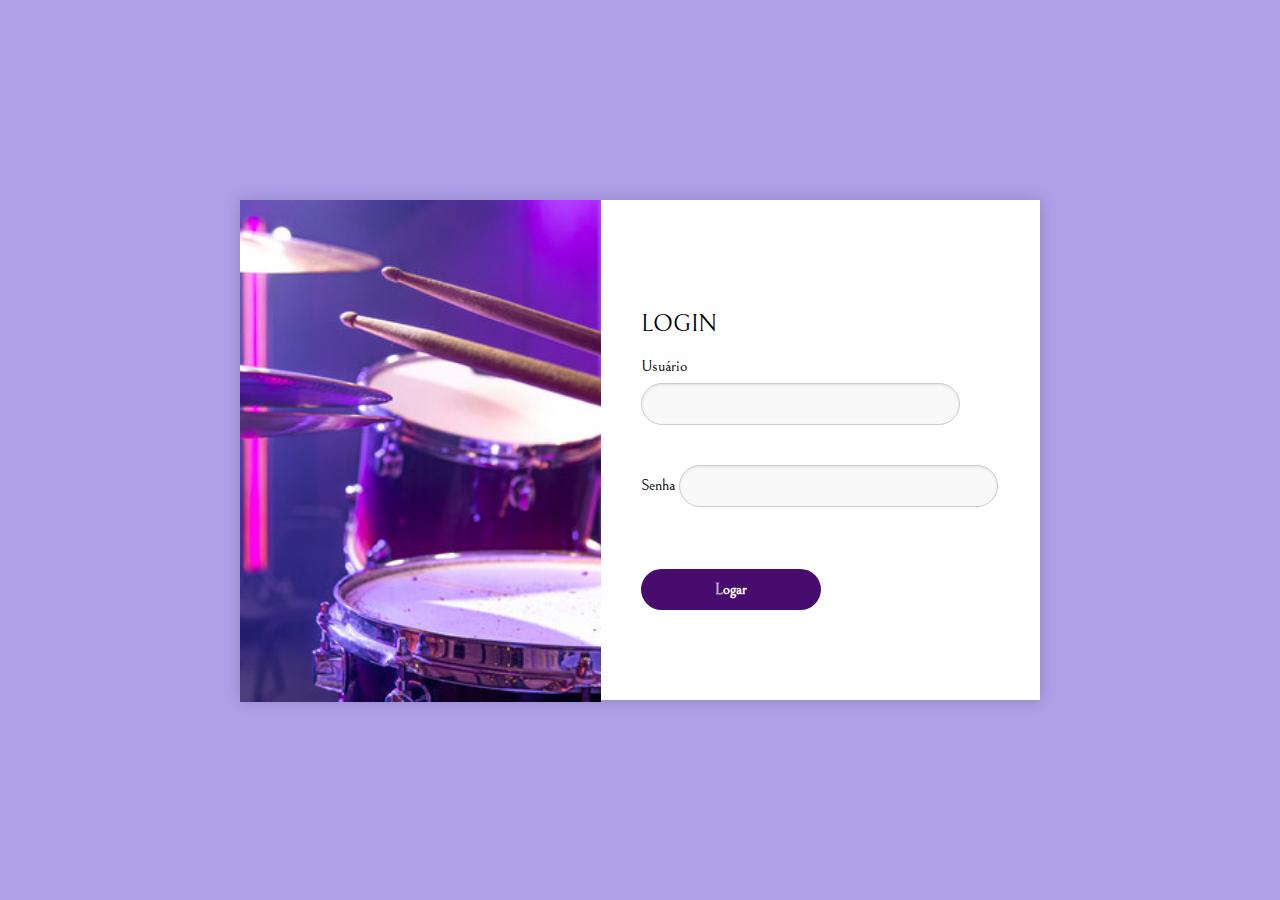
<file: index.html>
<!DOCTYPE html>
<html lang="pt-BR">
<head>
    
<link rel="preconnect" href="https://fonts.googleapis.com">
<link rel="preconnect" href="https://fonts.gstatic.com" crossorigin>
<link href="https://fonts.googleapis.com/css2?family=Bellefair&display=swap" rel="stylesheet">

    <meta charset="UTF-8">
    <title>Login - Sistema de Coristas</title>
      <link rel="stylesheet" href="style.css" type="text/css">
</head>
<body>
    <div class="container">
        <div class="imagem-lateral">
        </div>
        <div class="formulario-login">
            <h2>LOGIN</h2>
            <form id="loginForm">
                <label for="usuario">Usuário</label>
                <input type="text" id="usuario" name="usuario" required>
<p></p>
                <label for="senha">Senha</label>
                <input type="password" id="senha" name="senha" required>
<p></p>
                <button type="submit">Logar</button>
            </form>
        </div>
    </div>

<script>
    document.getElementById('loginForm').addEventListener('submit', async function(e) {
        e.preventDefault();
        const usuario = document.getElementById('usuario').value;
        const senha = document.getElementById('senha').value;
        
        try {
            const response = await fetch('http://localhost:7000/api/login', {
                method: 'POST',
                headers: { 'Content-Type': 'application/json' },
                body: JSON.stringify({ username: usuario, password: senha })
            });

            if (response.ok && response.status === 200) {
                window.location.href = 'coristas.html'; 
            } else {
                alert('Usuário ou senha inválidos.');
            }
        } catch (error) {
            console.error('Erro de rede:', error);
            alert('Erro ao conectar-se ao servidor.');
        }
    });
</script>

</body>
</html>
</file>
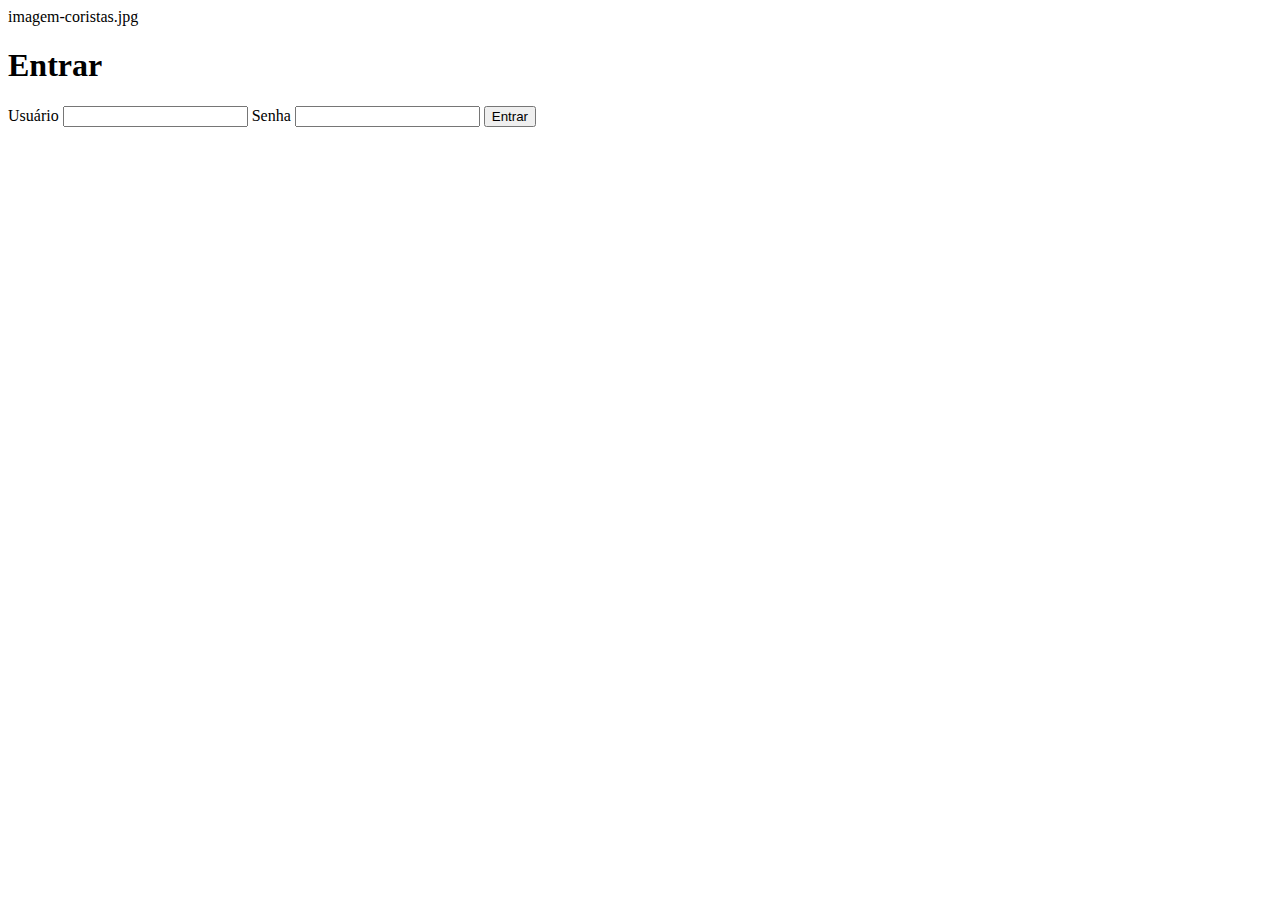
<file: .idea/index.html>
<!DOCTYPE html>
<html lang="pt-br">
<head>
  <meta charset="UTF-8" />
  <meta name="viewport" content="width=device-width, initial-scale=1.0" />
  <title>Login - Agenda Coristas</title> 
  <style href="style.css"></style>
</head>
<body>
  <div class="login-container">
    <div class="left-panel">
      imagem-coristas.jpg
    </div>
    <div class="right-panel">
      <form class="login-form">
        <h1>Entrar</h1>
        <label for="usuario">Usuário</label>
        <input type="text" id="usuario" name="usuario" required />

        <label for="senha">Senha</label>
        <input type="password" id="senha" name="senha" required />

        <button type="submit">Entrar</button>
      </form>
</file>
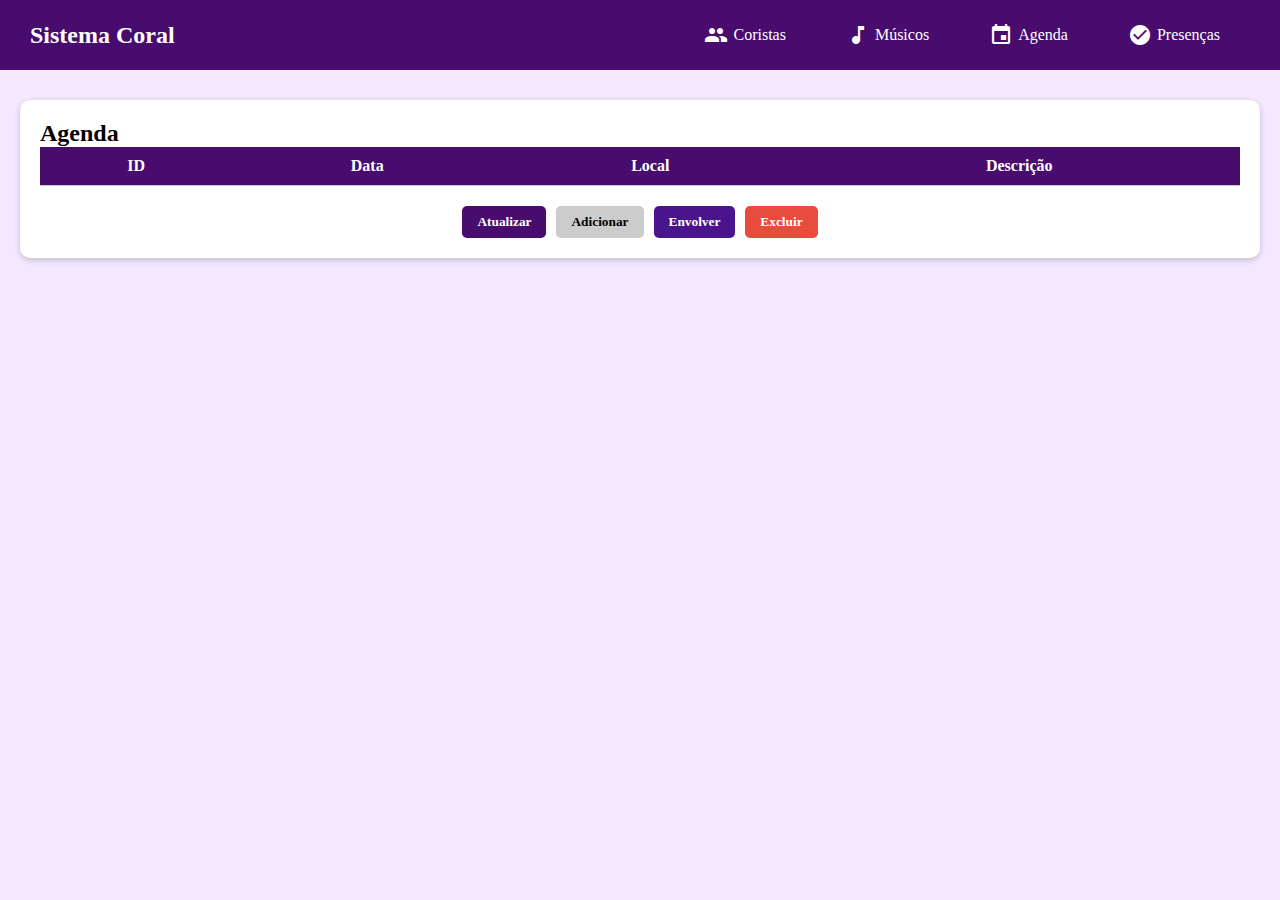
<file: agenda.html>
<!DOCTYPE html>
<html lang="pt-BR">
<head>
    <meta charset="UTF-8">
    <meta name="viewport" content="width=device-width, initial-scale=1.0">
    <title>Agenda - Sistema Coral</title>
    <link rel="stylesheet" href="agenda.css">
    <link href="https://fonts.googleapis.com/icon?family=Material+Icons" rel="stylesheet">
</head>
<body>

<header>
    <h1>Sistema Coral</h1>
    <nav>
        <ul>
            <li><a href="coristas.html"><span class="material-icons">group</span> Coristas</a></li>
            <li><a href="musicos.html"><span class="material-icons">music_note</span> Músicos</a></li>
            <li><a href="agenda.html"><span class="material-icons">event</span> Agenda</a></li>
            <li><a href="presencas.html"><span class="material-icons">check_circle</span> Presenças</a></li>
        </ul>
    </nav>
</header>

<main>
    <section>
        <h2>Agenda</h2>

        <div style="overflow-x: auto;">
            <table>
                <thead>
                    <tr>
                        <th>ID</th>
                        <th>Data</th>
                        <th>Local</th>
                        <th>Descrição</th>
                    </tr>
                </thead>
                <tbody>
                    </tbody>
            </table>
        </div>

        <div class="botoes">
            <button class="btn primario" id="btnAtualizar">Atualizar</button>
            <button class="btn secundario" id="abrirModalAgenda">Adicionar</button>
            <button class="btn secundario" id="abrirModalEnvolvimento" style="background-color:#4A148C; color: white;">Envolver</button> <button class="btn perigo" id="btnExcluir">Excluir</button>
        </div>
    </section>
</main>

<div class="modal" id="modalAgenda">
    <div class="modal-content">
        <span class="close" onclick="fecharModalAgenda()">&times;</span>
        <h2>Cadastrar Apresentação</h2>

        <form id="formAgenda">
            <input type="hidden" id="agendaId" value="0"> <label for="data">Data (DD/MM/AAAA):</label>
            <input type="text" id="data" placeholder="Ex: 25/12/2025" required>

            <label for="local">Local:</label>
            <input type="text" id="local" placeholder="Digite o local" required>

            <label for="descricao">Descrição:</label>
            <textarea id="descricao" placeholder="Digite a descrição"></textarea>

            <div class="modal-buttons">
                <button type="submit" class="btn primario">Salvar</button>
                <button type="button" class="btn cancelar" onclick="fecharModalAgenda()">Cancelar</button>
            </div>
        </form>
    </div>
</div>

<div class="modal" id="modalEnvolvimento">
    <div class="modal-content" style="width: 600px;">
        <span class="close" onclick="fecharModalEnvolvimento()">&times;</span>
        <h2 id="envolvimentoTitulo">Participantes Envolvidos:</h2>
        <div id="envolvimentoLists" style="display: flex; justify-content: space-around; margin-top: 20px;">
            <div style="width: 45%;">
                <h3>Ativos Disponíveis:</h3>
                <select multiple id="disponiveisList" style="width: 100%; height: 200px;"></select>
            </div>
            <div style="width: 5%; display: flex; flex-direction: column; justify-content: center; gap: 10px;">
                <button class="btn primario" id="btnTransferir" style="padding: 5px;"> &gt; </button>
                <button class="btn perigo" id="btnRemover" style="padding: 5px;"> &lt; </button>
            </div>
            <div style="width: 45%;">
                <h3>Envolvidos:</h3>
                <select multiple id="envolvidosList" style="width: 100%; height: 200px;"></select>
            </div>
        </div>
        <div class="modal-buttons" style="margin-top: 20px;">
            <button type="button" class="btn primario" id="btnSalvarEnvolvimento">Salvar Envolvimento</button>
            <button type="button" class="btn cancelar" onclick="fecharModalEnvolvimento()">Cancelar</button>
        </div>
    </div>
</div>


<script>
    const API_BASE = 'http://localhost:7000/api/agenda';
const API_PARTICIPANTES = 'http://localhost:7000/api/participantes';
const API_CHECKLIST = 'http://localhost:7000/api/presencas/checklist';

    const modalAgenda = document.getElementById("modalAgenda");
    const modalEnvolvimento = document.getElementById("modalEnvolvimento");
    const formAgenda = document.getElementById('formAgenda');
    const tableBody = document.querySelector('table tbody');
    let selectedRow = null;
    let currentAgendaId = null;

    // Funções utilitárias
    function fecharModalAgenda() { modalAgenda.style.display = "none"; formAgenda.reset(); document.getElementById('agendaId').value = 0; }
    function fecharModalEnvolvimento() { modalEnvolvimento.style.display = "none"; }
    function selectRow(row, id) {
        if (selectedRow) selectedRow.classList.remove('selected');
        row.classList.add('selected');
        selectedRow = row;
        currentAgendaId = id;
    }
    function brDate(sqlDate) {
        if (!sqlDate) return '';
        return sqlDate.split('-').reverse().join('/');
    }
    function sqlDate(brDate) {
        const [d, m, y] = brDate.split('/');
        if (!y || !m || !d || y.length !== 4) return null;
        return `${y}-${m}-${d}`;
    }

    // ----------------------
    // 1. CARREGAR DADOS AGENDA (GET/LISTAGEM)
    // ----------------------
    async function loadData() {
        tableBody.innerHTML = '';
        selectedRow = null;
        currentAgendaId = null;
        try {
            const response = await fetch(API_BASE);
            if (!response.ok) throw new Error('Falha ao carregar dados');
            const list = await response.json();
            
            list.forEach(a => {
                const row = tableBody.insertRow();
                row.insertCell().textContent = a.id;
                row.insertCell().textContent = brDate(a.data);
                row.insertCell().textContent = a.local;
                row.insertCell().textContent = a.descricao;
                row.onclick = () => selectRow(row, a.id);
                row.ondblclick = () => openEditModal(a);
            });
        } catch (e) { console.error('Erro ao carregar Agenda:', e); alert('Erro ao carregar agenda.'); }
    }

    function openEditModal(data) {
        document.getElementById('agendaId').value = data.id;
        document.getElementById('data').value = brDate(data.data);
        document.getElementById('local').value = data.local;
        document.getElementById('descricao').value = data.descricao;
        document.querySelector('#modalAgenda h2').textContent = `Editar Evento ID ${data.id}`;
        modalAgenda.style.display = 'flex';
    }

    // ----------------------
    // 2. SALVAR/EDITAR AGENDA (POST/PUT)
    // ----------------------
    formAgenda.addEventListener('submit', async function(e) {
        e.preventDefault();
        const id = parseInt(document.getElementById('agendaId').value) || 0;
        const dataTxt = document.getElementById('data').value.trim();
        const convertedSqlData = sqlDate(dataTxt);
        
        if (!convertedSqlData) {
            alert("Data inválida! Use o formato DD/MM/AAAA.");
            return;
        }

        const data = {
            data: convertedSqlData,
            local: document.getElementById('local').value.trim(),
            descricao: document.getElementById('descricao').value.trim()
        };
        
        try {
            const method = id === 0 ? 'POST' : 'PUT';
            const url = id === 0 ? API_BASE : `${API_BASE}/${id}`;
            
            const response = await fetch(url, {
                method: method,
                headers: { 'Content-Type': 'application/json' },
                body: JSON.stringify(data)
            });
            
            if (response.ok) {
                fecharModalAgenda();
                loadData();
            } else {
                alert(`Erro ao salvar evento: ${response.statusText}`);
            }
        } catch (e) { console.error('Erro ao salvar evento:', e); alert('Erro de conexão ao salvar.'); }
    });

    // ----------------------
    // 3. EXCLUIR AGENDA (DELETE)
    // ----------------------
    document.getElementById('btnExcluir').addEventListener('click', async function() {
        if (!selectedRow) { alert("Selecione um registro para excluir."); return; }
        const id = selectedRow.dataset.id;
        
        if (confirm(`Confirma exclusão do Evento ID ${id}? (Isto excluirá todos os vínculos de presença!)`)) {
            try {
                const response = await fetch(`${API_BASE}/${id}`, { method: 'DELETE' });
                if (response.status === 204) {
                    loadData();
                } else {
                    alert("Erro ao excluir. O registro pode estar envolvido em erros de dependência.");
                }
            } catch (e) { console.error('Erro ao excluir:', e); alert('Erro de conexão ao excluir.'); }
        }
    });

    // ----------------------
    // 4. GERENCIAMENTO DE ENVOLVIMENTO (REQUISITO AVANÇADO)
    // ----------------------
    async function loadEnvolvimentoModal() {
    if (!currentAgendaId) { alert("Selecione um evento na tabela primeiro."); return; }
    document.getElementById('envolvimentoTitulo').textContent = `Participantes Envolvidos: ID ${currentAgendaId}`;
    
    const disponiveisList = document.getElementById('disponiveisList');
    const envolvidosList = document.getElementById('envolvidosList');
    disponiveisList.innerHTML = '';
    envolvidosList.innerHTML = '';

    try {
        // --- 1. Pega todos os ativos (Coristas e Músicos) ---
        const resAtivos = await fetch(`${API_PARTICIPANTES}/ativos`);
        // VERIFICAÇÃO EXPLÍCITA DE ERRO HTTP
        if (!resAtivos.ok) throw new Error("Falha HTTP ao listar ativos: Status " + resAtivos.status);
        
        let todosAtivos = await resAtivos.json();
        
        // DEFESA CONTRA RESPOSTA NÃO-ARRAY (Ex: se o JSON for {...} e não [{...}])
        if (!Array.isArray(todosAtivos)) {
            // Transforma o objeto único (como na sua captura de tela) em um array de 1 item.
            todosAtivos = [todosAtivos];
        }


        // --- 2. Pega os envolvidos atualmente no evento (via checklist) ---
        const resChecklist = await fetch(`${API_CHECKLIST}/${currentAgendaId}`);
        if (!resChecklist.ok) throw new Error("Falha HTTP ao listar envolvidos: Status " + resChecklist.status);
        
        let envolvidosAtuais = await resChecklist.json();
        if (!Array.isArray(envolvidosAtuais)) {
            envolvidosAtuais = [envolvidosAtuais];
        }

        const envolvidosKeys = new Set(envolvidosAtuais.map(p => `${p.tipo}_${p.id}`));
        
        // --- 3. Distribuição dos Itens ---
        todosAtivos.forEach(p => {
            const key = `${p.tipo}_${p.id}`;
            const option = document.createElement('option');
            option.value = key;
            option.textContent = `${p.nome} (${p.tipo})`;
            option.dataset.id = p.id;
            option.dataset.tipo = p.tipo;
            
            if (envolvidosKeys.has(key)) {
                envolvidosList.appendChild(option);
            } else {
                disponiveisList.appendChild(option);
            }
        });

        modalEnvolvimento.style.display = 'flex';
    } catch (e) { 
        console.error("Erro no carregamento:", e); 
        // Exibe o erro mais detalhado que veio do Backend ou do JS
        alert("Erro ao carregar listas de envolvimento. Detalhe: " + e.message); 
    }
}

    // Lógica de transferência entre listas
    function transferOptions(source, target) {
        Array.from(source.selectedOptions).forEach(option => {
            target.appendChild(option);
        });
    }
    document.getElementById('btnTransferir').addEventListener('click', () => { transferOptions(document.getElementById('disponiveisList'), document.getElementById('envolvidosList')); });
    document.getElementById('btnRemover').addEventListener('click', () => { transferOptions(document.getElementById('envolvidosList'), document.getElementById('disponiveisList')); });


    document.getElementById('btnSalvarEnvolvimento').addEventListener('click', async function() {
        const envolvidosList = document.getElementById('envolvidosList');
        const listaEnvolvimento = [];
        
        Array.from(envolvidosList.options).forEach(option => {
            const tipo = option.dataset.tipo;
            const id = parseInt(option.dataset.id);
            
            listaEnvolvimento.push({
                idAgenda: currentAgendaId,
                idCorista: tipo === 'CORISTA' ? id : null,
                idMusico: tipo === 'MUSICO' ? id : null
            });
        });

        try {
            const response = await fetch(`${API_BASE}/${currentAgendaId}/participantes`, {
                method: 'POST',
                headers: { 'Content-Type': 'application/json' },
                body: JSON.stringify(listaEnvolvimento)
            });

            if (response.ok) {
                alert('Envolvimento salvo com sucesso!');
                fecharModalEnvolvimento();
            } else {
                alert(`Erro ao salvar envolvimento: ${response.statusText}`);
            }
        } catch (e) { console.error('Erro ao salvar envolvimento:', e); alert('Erro de conexão ao salvar.'); }
    });


    // ----------------------
    // 5. BOTOES & INICIALIZACAO
    // ----------------------
    document.getElementById('abrirModalAgenda').addEventListener('click', () => {
        document.querySelector('#modalAgenda h2').textContent = 'Cadastrar Apresentação';
        fecharModalAgenda();
        modalAgenda.style.display = 'flex';
    });

    document.getElementById('abrirModalEnvolvimento').addEventListener('click', loadEnvolvimentoModal);
    document.getElementById('btnAtualizar').addEventListener('click', loadData);

    loadData();
</script>

</body>
</html>
</file>
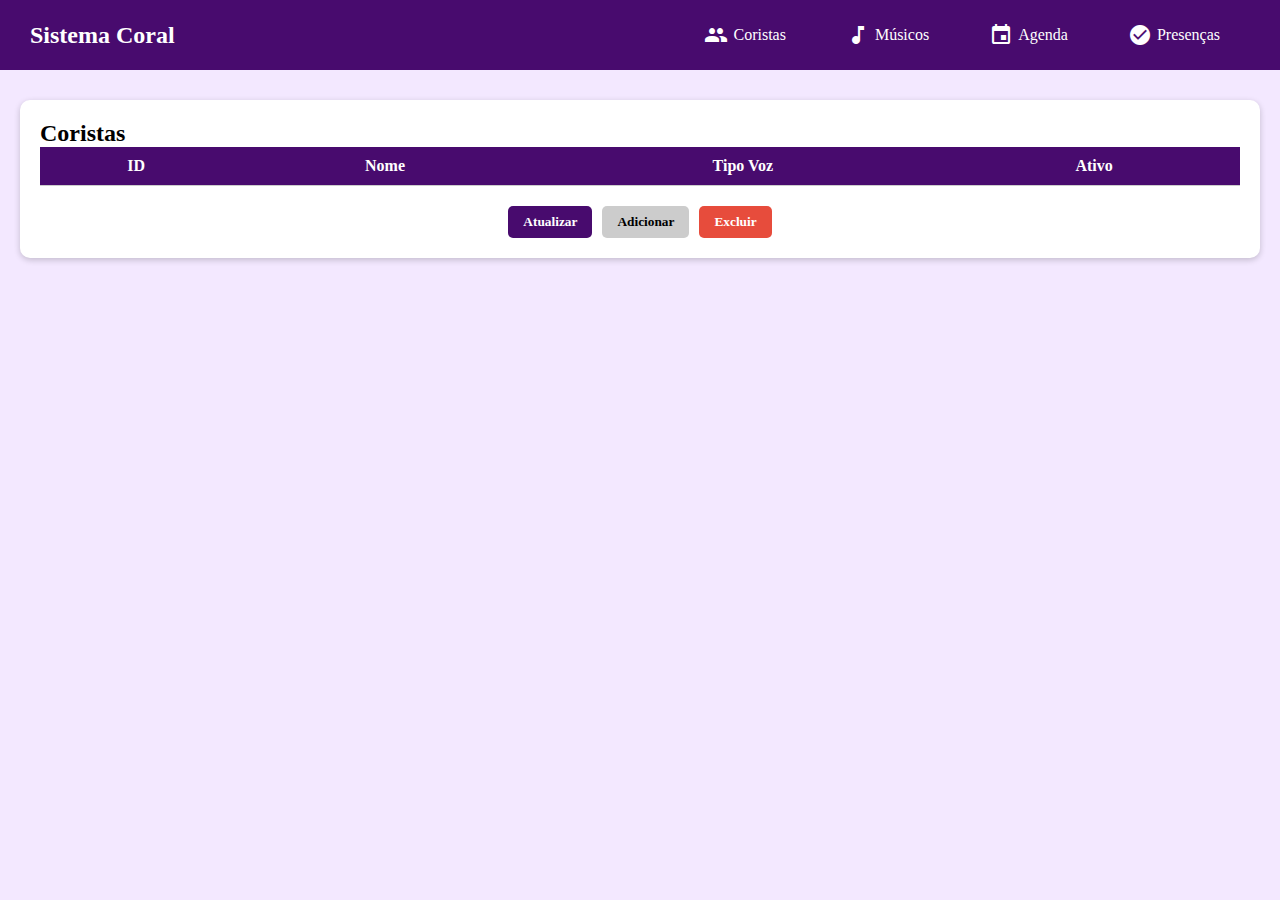
<file: coristas.html>
<!DOCTYPE html>
<html lang="pt-BR">
<head>
    <meta charset="UTF-8">
    <meta name="viewport" content="width=device-width, initial-scale=1.0">
    <title>Coristas - Sistema Coral</title>
    <link rel="stylesheet" href="coristas.css">
    <link href="https://fonts.googleapis.com/icon?family=Material+Icons" rel="stylesheet">
</head>
<body>
    <header>
        <h1>Sistema Coral</h1>
        <nav>
            <ul>
                <li><a href="coristas.html"><span class="material-icons">group</span> Coristas</a></li>
                <li><a href="musicos.html"><span class="material-icons">music_note</span> Músicos</a></li>
                <li><a href="agenda.html"><span class="material-icons">event</span> Agenda</a></li>
                <li><a href="presencas.html"><span class="material-icons">check_circle</span> Presenças</a></li>
            </ul>
        </nav>
    </header>

    <main>
        <section>
            <h2>Coristas</h2>
            <div style="overflow-x: auto;">
                <table>
                    <thead>
                        <tr>
                            <th>ID</th>
                            <th>Nome</th>
                            <th>Tipo Voz</th>
                            <th>Ativo</th>
                        </tr>
                    </thead>
                    <tbody>
                        </tbody>
                </table>
            </div>
            <div class="botoes">
                <button class="btn primario" id="btnAtualizar">Atualizar</button>
                <button class="btn secundario" id="btnAdd">Adicionar</button>
                <button class="btn perigo" id="btnExcluir">Excluir</button>
            </div>
        </section>
        
        
<div class="modal" id="modalAdicionar">
    <div class="modal-content">
      <span class="close" onclick="fecharModal()">&times;</span>
      <h2>Adicionar Corista</h2>
      <form id="formCorista">
        <input type="hidden" id="coristaId" value="0">
        
        <label for="nome">Nome:</label>
        <input type="text" id="nome" placeholder="Digite o nome" required>
  
        <label for="tipoVoz">Tipo de voz:</label>
        <input type="text" id="tipoVoz" placeholder="Digite o tipo de voz">
  
        <div class="checkbox">
          <input type="checkbox" id="ativo">
          <label for="ativo">Ativo</label>
        </div>
  
        <div class="modal-buttons">
          <button type="submit" class="btn primario">Salvar</button>
          <button type="button" class="btn cancelar" onclick="fecharModal()">Cancelar</button>
        </div>
      </form>
    </div>
  </div>
  

    </main>
    
<script>
    const API_BASE = 'http://localhost:7000/api/coristas';
    const modal = document.getElementById('modalAdicionar');
    const formCorista = document.getElementById('formCorista');
    const tableBody = document.querySelector('table tbody');
    let selectedRow = null;

    // Funções utilitárias
    function fecharModal() { 
        modal.style.display = 'none'; 
        formCorista.reset();
        document.getElementById('coristaId').value = 0; 
        document.getElementById('ativo').checked = true;
    }
    function selectRow(row, id) {
        if (selectedRow) selectedRow.classList.remove('selected');
        row.classList.add('selected');
        selectedRow = row;
        selectedRow.dataset.id = id;
    }
    function brDate(sqlDate) {
        if (!sqlDate) return '';
        return sqlDate.split('-').reverse().join('/');
    }

    // ----------------------
    // 1. CARREGAR DADOS (GET)
    // ----------------------
    async function loadData() {
        tableBody.innerHTML = '';
        selectedRow = null;
        try {
            const response = await fetch(API_BASE);
            if (!response.ok) throw new Error('Falha ao carregar dados');
            const list = await response.json();
            
            list.forEach(c => {
                const row = tableBody.insertRow();
                row.insertCell().textContent = c.id;
                row.insertCell().textContent = c.nome;
                row.insertCell().textContent = c.tipoVoz;
                row.insertCell().textContent = c.ativo ? 'Sim' : 'Não';
                row.onclick = () => selectRow(row, c.id);
                row.ondblclick = () => openEditModal(c); // Abre edição no double click
            });
        } catch (e) { console.error('Erro ao carregar Coristas:', e); alert('Erro ao carregar dados.'); }
    }

    function openEditModal(data) {
        document.getElementById('coristaId').value = data.id;
        document.getElementById('nome').value = data.nome;
        document.getElementById('tipoVoz').value = data.tipoVoz;
        document.getElementById('ativo').checked = data.ativo;
        document.querySelector('#modalAdicionar h2').textContent = `Editar Corista ID ${data.id}`;
        modal.style.display = 'flex';
    }

    // ----------------------
    // 2. SALVAR/EDITAR (POST/PUT)
    // ----------------------
    formCorista.addEventListener('submit', async function(e) {
        e.preventDefault();
        const id = parseInt(document.getElementById('coristaId').value) || 0;
        const nome = document.getElementById('nome').value.trim();
        if (nome === "") { alert("Nome obrigatório"); return; }
        
        const data = {
            nome: nome,
            tipoVoz: document.getElementById('tipoVoz').value.trim(),
            ativo: document.getElementById('ativo').checked
        };
        
        try {
            const method = id === 0 ? 'POST' : 'PUT';
            const url = id === 0 ? API_BASE : `${API_BASE}/${id}`;
            
            const response = await fetch(url, {
                method: method,
                headers: { 'Content-Type': 'application/json' },
                body: JSON.stringify(data)
            });
            
            if (response.ok) {
                fecharModal();
                loadData();
            } else {
                const error = await response.text();
                alert(`Erro ao salvar: ${error}`);
            }
        } catch (e) { console.error('Erro ao salvar:', e); alert('Erro de conexão ao salvar.'); }
    });

    // ----------------------
    // 3. EXCLUIR (DELETE)
    // ----------------------
    document.getElementById('btnExcluir').addEventListener('click', async function() {
        if (!selectedRow) { alert("Selecione um registro para excluir."); return; }
        const id = selectedRow.dataset.id;
        
        if (confirm(`Tem certeza que deseja excluir o Corista ID ${id}?`)) {
            try {
                const response = await fetch(`${API_BASE}/${id}`, { method: 'DELETE' });
                if (response.status === 204) {
                    loadData();
                } else {
                    alert("Erro ao excluir. O registro pode estar envolvido em eventos.");
                }
            } catch (e) { console.error('Erro ao excluir:', e); alert('Erro de conexão ao excluir.'); }
        }
    });

    // ----------------------
    // 4. BOTOES & INICIALIZACAO
    // ----------------------
    document.getElementById('btnAdd').addEventListener('click', () => {
        document.querySelector('#modalAdicionar h2').textContent = 'Adicionar Corista';
        fecharModal(); // Garante o reset do formulário
        modal.style.display = 'flex';
    });
    document.getElementById('btnAtualizar').addEventListener('click', loadData);

    loadData();
</script>
      
</body>
</html>
</file>
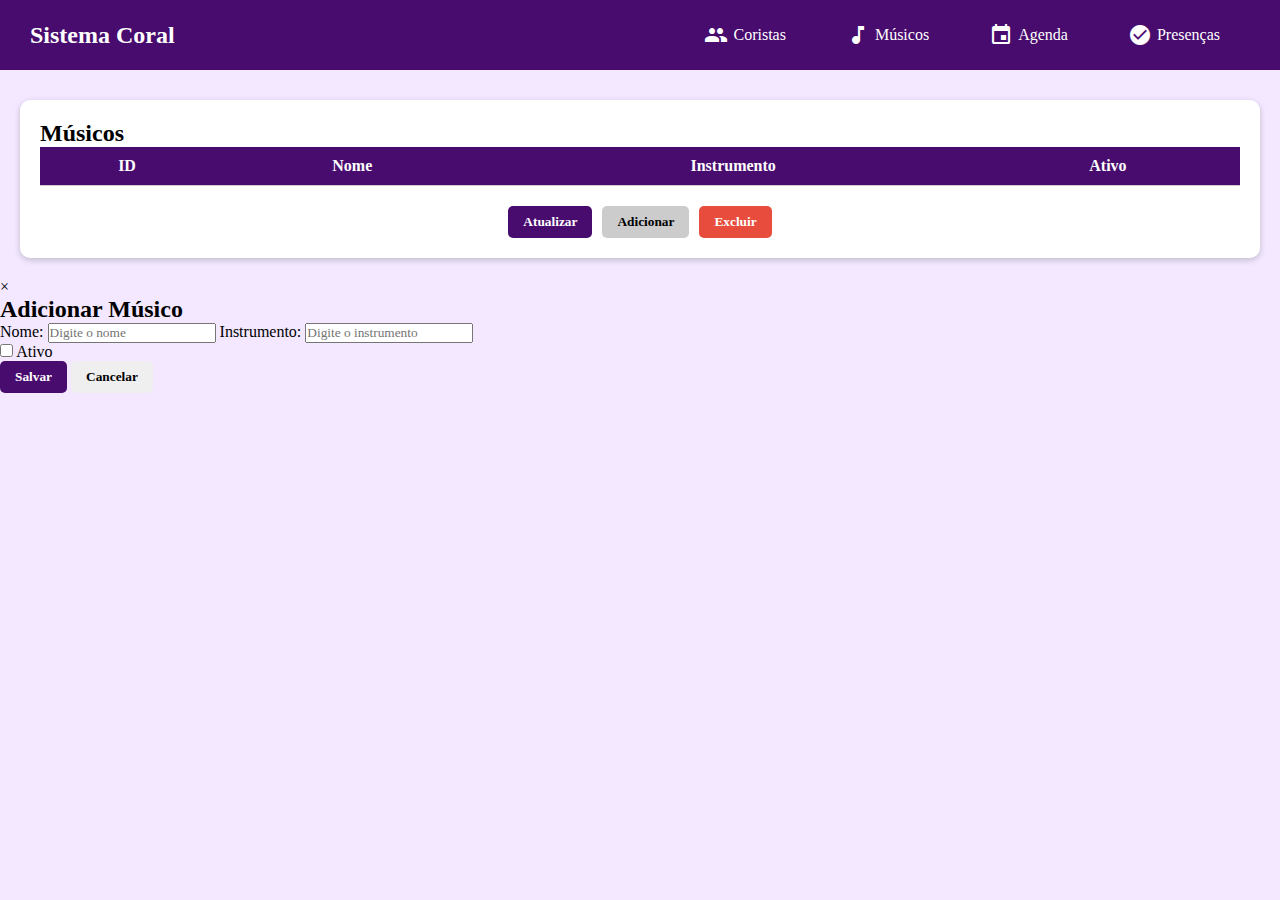
<file: Musicos.html>
<!DOCTYPE html>
<html lang="pt-BR">
<head>
    <meta charset="UTF-8">
    <meta name="viewport" content="width=device-width, initial-scale=1.0">
    <title>Músicos - Sistema Coral</title>
    <link rel="stylesheet" href="musicos.css">
    <link href="https://fonts.googleapis.com/icon?family=Material+Icons" rel="stylesheet">
</head>
<body>
    <header>
        <h1>Sistema Coral</h1>
        <nav>
            <ul>
                <li><a href="coristas.html"><span class="material-icons">group</span> Coristas</a></li>
                <li><a href="musicos.html"><span class="material-icons">music_note</span> Músicos</a></li>
                <li><a href="agenda.html"><span class="material-icons">event</span> Agenda</a></li>
                <li><a href="presencas.html"><span class="material-icons">check_circle</span> Presenças</a></li>
            </ul>
        </nav>
    </header>

    <main>
        <section>
            <h2>Músicos</h2>
            <div style="overflow-x: auto;">
                <table>
                    <thead>
                        <tr>
                            <th>ID</th>
                            <th>Nome</th>
                            <th>Instrumento</th>
                            <th>Ativo</th>
                        </tr>
                    </thead>
                    <tbody>
                        </tbody>
                </table>
            </div>
            <div class="botoes">
                <button class="btn primario" id="btnAtualizar">Atualizar</button>
                <button class="btn secundario" id="btnAdd">Adicionar</button>
                <button class="btn perigo" id="btnExcluir">Excluir</button>
            </div>
        </section>
    </main>

    <div class="modal" id="modalMusico">
        <div class="modal-content">
            <span class="close" onclick="fecharModal()">&times;</span>
            <h2>Adicionar Músico</h2>
    
            <form id="formMusico">
                <input type="hidden" id="musicoId" value="0">
                <label for="nomeMusico">Nome:</label>
                <input type="text" id="nomeMusico" placeholder="Digite o nome" required>
    
                <label for="instrumentoMusico">Instrumento:</label>
                <input type="text" id="instrumentoMusico" placeholder="Digite o instrumento">
    
                <div class="checkbox">
                    <input type="checkbox" id="ativoMusico">
                    <label for="ativoMusico">Ativo</label>
                </div>
    
                <div class="modal-buttons">
                    <button type="submit" class="btn primario">Salvar</button>
                    <button type="button" class="btn cancelar" onclick="fecharModal()">Cancelar</button>
                </div>
            </form>
        </div>
    </div>
    
    <script>
        const API_BASE = 'http://localhost:7000/api/musicos';
        const modal = document.getElementById('modalMusico');
        const formMusico = document.getElementById('formMusico');
        const tableBody = document.querySelector('table tbody');
        let selectedRow = null;

        // Funções utilitárias (adaptadas para Musico)
        function fecharModal() { 
            modal.style.display = 'none'; 
            formMusico.reset();
            document.getElementById('musicoId').value = 0; 
            document.getElementById('ativoMusico').checked = true;
        }
        function selectRow(row, id) {
            if (selectedRow) selectedRow.classList.remove('selected');
            row.classList.add('selected');
            selectedRow = row;
            selectedRow.dataset.id = id;
        }

        // ----------------------
        // 1. CARREGAR DADOS (GET)
        // ----------------------
        async function loadData() {
            tableBody.innerHTML = '';
            selectedRow = null;
            try {
                const response = await fetch(API_BASE);
                if (!response.ok) throw new Error('Falha ao carregar dados');
                const list = await response.json();
                
                list.forEach(m => {
                    const row = tableBody.insertRow();
                    row.insertCell().textContent = m.id;
                    row.insertCell().textContent = m.nome;
                    row.insertCell().textContent = m.instrumento;
                    row.insertCell().textContent = m.ativo ? 'Sim' : 'Não';
                    row.onclick = () => selectRow(row, m.id);
                    row.ondblclick = () => openEditModal(m);
                });
            } catch (e) { console.error('Erro ao carregar Músicos:', e); alert('Erro ao carregar dados.'); }
        }

        function openEditModal(data) {
            document.getElementById('musicoId').value = data.id;
            document.getElementById('nomeMusico').value = data.nome;
            document.getElementById('instrumentoMusico').value = data.instrumento;
            document.getElementById('ativoMusico').checked = data.ativo;
            document.querySelector('#modalMusico h2').textContent = `Editar Músico ID ${data.id}`;
            modal.style.display = 'flex';
        }

        // ----------------------
        // 2. SALVAR/EDITAR (POST/PUT)
        // ----------------------
        formMusico.addEventListener('submit', async function(e) {
            e.preventDefault();
            const id = parseInt(document.getElementById('musicoId').value) || 0;
            const nome = document.getElementById('nomeMusico').value.trim();
            if (nome === "") { alert("Nome obrigatório"); return; }
            
            const data = {
                nome: nome,
                instrumento: document.getElementById('instrumentoMusico').value.trim(),
                ativo: document.getElementById('ativoMusico').checked
            };
            
            try {
                const method = id === 0 ? 'POST' : 'PUT';
                const url = id === 0 ? API_BASE : `${API_BASE}/${id}`;
                
                const response = await fetch(url, {
                    method: method,
                    headers: { 'Content-Type': 'application/json' },
                    body: JSON.stringify(data)
                });
                
                if (response.ok) {
                    fecharModal();
                    loadData();
                } else {
                    const error = await response.text();
                    alert(`Erro ao salvar: ${error}`);
                }
            } catch (e) { console.error('Erro ao salvar:', e); alert('Erro de conexão ao salvar.'); }
        });

        // ----------------------
        // 3. EXCLUIR (DELETE)
        // ----------------------
        document.getElementById('btnExcluir').addEventListener('click', async function() {
            if (!selectedRow) { alert("Selecione um registro para excluir."); return; }
            const id = selectedRow.dataset.id;
            
            if (confirm(`Tem certeza que deseja excluir o Músico ID ${id}?`)) {
                try {
                    const response = await fetch(`${API_BASE}/${id}`, { method: 'DELETE' });
                    if (response.status === 204) {
                        loadData();
                    } else {
                        alert("Erro ao excluir. O registro pode estar envolvido em eventos.");
                    }
                } catch (e) { console.error('Erro ao excluir:', e); alert('Erro de conexão ao excluir.'); }
            }
        });

        // ----------------------
        // 4. BOTOES & INICIALIZACAO
        // ----------------------
        document.getElementById('btnAdd').addEventListener('click', () => {
            document.querySelector('#modalMusico h2').textContent = 'Adicionar Músico';
            fecharModal();
            modal.style.display = 'flex';
        });
        document.getElementById('btnAtualizar').addEventListener('click', loadData);

        loadData();
    </script>
    
</body>
</html>
</file>
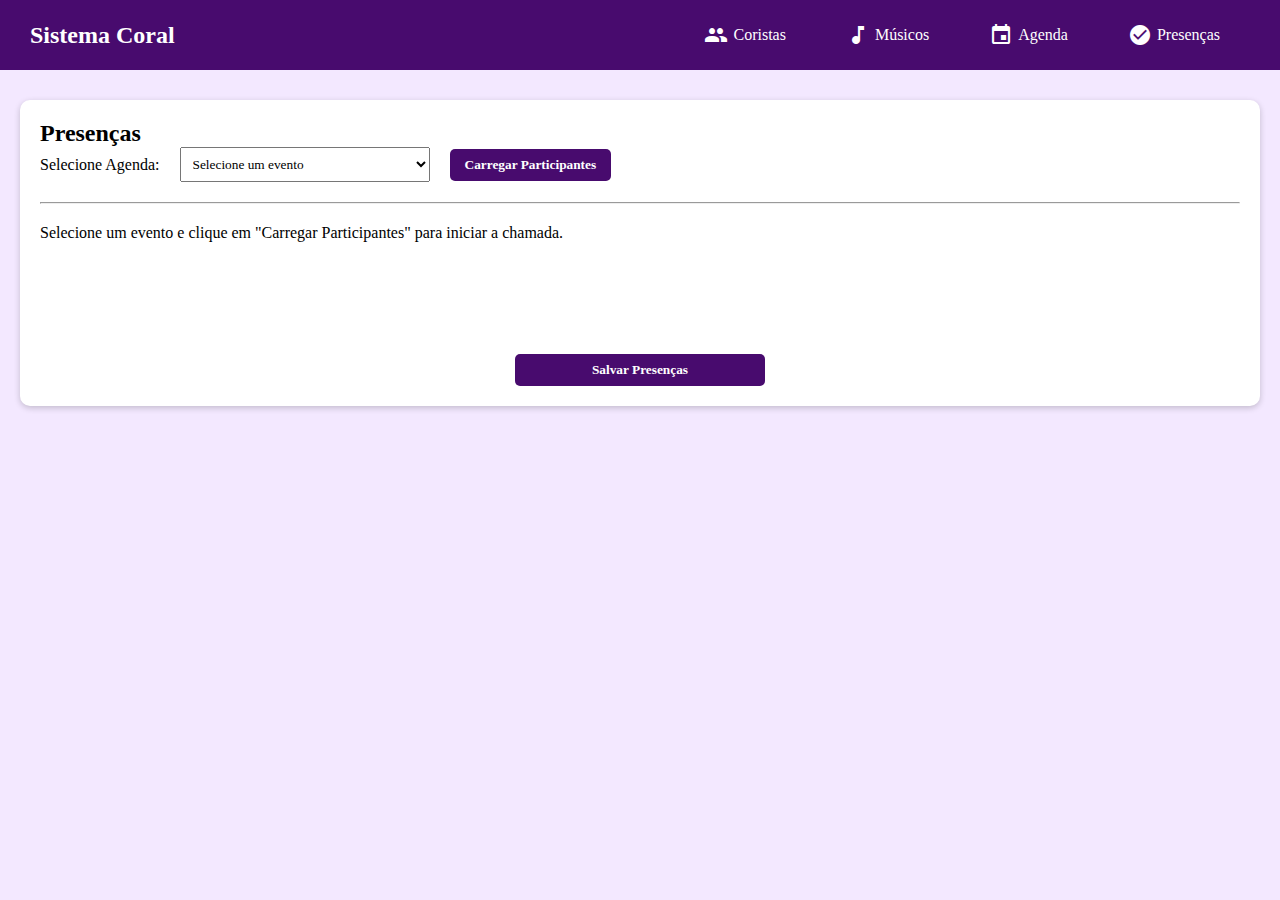
<file: presencas.html>
<!DOCTYPE html>
<html lang="pt-BR">
<head>
    <meta charset="UTF-8">
    <meta name="viewport" content="width=device-width, initial-scale=1.0">
    <title>Presenças - Sistema Coral</title>
    <link rel="stylesheet" href="presenca.css">
    <link href="https://fonts.googleapis.com/icon?family=Material+Icons" rel="stylesheet">
    <style>
        .checklist-item {
            display: flex;
            justify-content: space-between;
            align-items: center;
            padding: 10px 0;
            border-bottom: 1px dotted #ccc;
        }
        .checklist-item:last-child { border-bottom: none; }
        .checklist-item strong { width: 300px; }
        .checklist-status { font-weight: bold; margin-right: 15px; }
    </style>
</head>
<body>
    <header>
        <h1>Sistema Coral</h1>
        <nav>
            <ul>
                <li><a href="coristas.html"><span class="material-icons">group</span> Coristas</a></li>
                <li><a href="musicos.html"><span class="material-icons">music_note</span> Músicos</a></li>
                <li><a href="agenda.html"><span class="material-icons">event</span> Agenda</a></li>
                <li><a href="presencas.html"><span class="material-icons">check_circle</span> Presenças</a></li>
            </ul>
        </nav>
    </header>

    <main>
        <section>
            <h2>Presenças</h2>
            <div class="presenca-form" style="display: flex; align-items: center; gap: 20px;">
                <label for="agendaSelect">Selecione Agenda:</label>
                <select id="agendaSelect" style="padding: 8px; width: 250px;"></select>
                <button class="btn primario" id="btnLoadChecklist">Carregar Participantes</button>
            </div>
            
            <hr style="margin-top: 20px;">
            
            <div id="checklistContainer" style="margin-top: 20px; min-height: 100px;">
                <p>Selecione um evento e clique em "Carregar Participantes" para iniciar a chamada.</p>
            </div>
            
            <div class="botoes" style="margin-top: 30px;">
                <button class="btn primario" id="btnSalvarPresencas" style="width: 250px;">Salvar Presenças</button>
            </div>
        </section>
    </main>
    
<script>
    const API_AGENDA = 'http://localhost:7000/api/agenda';
    const API_CHECKLIST = 'http://localhost:7000/api/presencas/checklist';
    const API_MARCAR = 'http://localhost:7000/api/presencas/marcar';

    const agendaSelect = document.getElementById('agendaSelect');
    const checklistContainer = document.getElementById('checklistContainer');
    const btnLoadChecklist = document.getElementById('btnLoadChecklist');
    const btnSalvarPresencas = document.getElementById('btnSalvarPresencas');
    
    // ----------------------
    // 1. CARREGAR AGENDAS (GET)
    // ----------------------
    async function loadAgendas() {
        agendaSelect.innerHTML = '<option value="">Selecione um evento</option>';
        try {
            const response = await fetch(API_AGENDA);
            const agendas = await response.json();
            agendas.forEach(a => {
                const option = document.createElement('option');
                option.value = a.id;
                option.textContent = `${a.id} - ${a.local} (${a.data})`;
                agendaSelect.appendChild(option);
            });
        } catch (e) { console.error('Erro ao carregar Agendas:', e); alert('Erro ao carregar agenda.'); }
    }

    // ----------------------
    // 2. CARREGAR CHECKLIST (GET - Coristas E Músicos)
    // ----------------------
    btnLoadChecklist.addEventListener('click', async function() {
        const idAgenda = agendaSelect.value;
        if (!idAgenda) { alert("Selecione uma agenda primeiro."); return; }

        checklistContainer.innerHTML = 'Carregando...';
        try {
            const response = await fetch(`${API_CHECKLIST}/${idAgenda}`);
            const participantesChecklist = await response.json(); 
            renderChecklist(participantesChecklist);
        } catch (e) { console.error('Erro ao carregar Checklist:', e); checklistContainer.innerHTML = 'Erro ao carregar participantes.'; }
    });

    function renderChecklist(data) {
        checklistContainer.innerHTML = '';
        const list = document.createElement('div');
        list.style.padding = '10px';
        
        data.forEach(p => {
            const statusText = p.presente ? 'PRESENTE' : 'AUSENTE';
            const statusColor = p.presente ? 'green' : '#e74c3c'; // Perigo
            
            const item = document.createElement('div');
            item.className = 'checklist-item';
            item.dataset.id = p.id;
            item.dataset.tipo = p.tipo;
            item.dataset.presente = p.presente;

            // Display
            item.innerHTML = `
                <strong>[${p.tipo}] ${p.nome}</strong>
                <div style="display: flex; align-items: center;">
                    <span class="checklist-status" style="color: ${statusColor};">${statusText}</span>
                    <button class="btn btn-marcar-presenca" data-action="true" style="background-color: green; color: white; margin-right: 5px;">Presente</button>
                    <button class="btn btn-marcar-falta" data-action="false" style="background-color: #e74c3c; color: white;">Ausente</button>
                </div>
            `;
            list.appendChild(item);
        });
        
        // Adiciona listener para marcar P/A no item
        list.addEventListener('click', (e) => {
            if (e.target.classList.contains('btn-marcar-presenca') || e.target.classList.contains('btn-marcar-falta')) {
                const btn = e.target;
                const listItem = btn.closest('.checklist-item');
                const newStatus = btn.dataset.action === 'true';
                
                listItem.dataset.presente = newStatus;
                
                const badge = listItem.querySelector('.checklist-status');
                badge.textContent = newStatus ? 'PRESENTE' : 'AUSENTE';
                badge.style.color = newStatus ? 'green' : '#e74c3c';
            }
        });
        
        checklistContainer.appendChild(list);
    }


    // ----------------------
    // 3. SALVAR PRESENÇAS (POST - Salva Corista E Músico)
    // ----------------------
    btnSalvarPresencas.addEventListener('click', async function() {
        const idAgenda = agendaSelect.value;
        if (!idAgenda) { alert("Selecione uma agenda."); return; }
        
        const items = checklistContainer.querySelectorAll('.checklist-item');
        let sucesso = true;
        
        for (const item of items) {
            const idParticipante = parseInt(item.dataset.id);
            const tipo = item.dataset.tipo;
            const presente = item.dataset.presente === 'true';
            
            // Envia POST para o endpoint unificado
            const data = {
                idParticipante: idParticipante,
                tipo: tipo,
                idAgenda: parseInt(idAgenda),
                presente: presente
            };

            try {
                const response = await fetch(API_MARCAR, {
                    method: 'POST',
                    headers: { 'Content-Type': 'application/json' },
                    body: JSON.stringify(data)
                });
                if (!response.ok) {
                     sucesso = false;
                     console.error(`Falha ao salvar ${tipo} ID ${idParticipante}: ${response.statusText}`);
                }
            } catch (e) {
                sucesso = false;
                console.error(`Erro de rede ao salvar ${tipo} ID ${idParticipante}:`, e);
            }
        }
        
        if (sucesso) {
            alert("Presenças salvas com sucesso!");
        } else {
            alert("Ocorreu um erro ao salvar algumas presenças. Verifique o console.");
        }
        
        btnLoadChecklist.click(); // Recarrega o checklist para ver o status atualizado do DB
    });

    // Inicialização
    loadAgendas();
</script>
</body>
</html>
</file>
<file: style.css>
* {
  font-family: "Bellefair", serif;
  font-weight: 400;
  font-style: normal;
}


body {
    
    margin: 0;
    font-family: Arial, sans-serif;
    background-color: #afa0ea;
    display: flex;
    justify-content: center;
    align-items: center;
    height: 100vh;
}

.container {
    display: flex;
    width: 800px;
    height: 500px;
    box-shadow: 0 0 15px rgba(0,0,0,0.2);
    background-color: white;
}


.imagem-lateral {
    background-image: url('imgl.jpg');
    background-size: cover;
    background-position: center; 
    background-repeat: no-repeat;
    width: 50%;
    height: 100%;
    color: white;
    display: flex;
    flex-direction: column;
    justify-content: center;
    padding: 1px;
}

.imagem-lateral img {
    max-width: 100%;
    height: auto;
    border-radius: 8px;
    margin-bottom: 20px;
}

.formulario-login {
    width: 50%;
    padding: 40px;
    background-color: white;
    display: flex;
    flex-direction: column;
    justify-content: center;
        border-radius: 35px;

}
button {
    margin-top: 30px;
    width: 50%;
    padding: 12px 0;
    background-color: #480b6e;
    color: white;
    border: none;
    font-size: 15px;
    border-radius: 35px;
    font-weight: bold;
    cursor: pointer;
    transition: background-color 0.3s ease;
}

button:hover {
    background-color:#d85ea1;
}

input[type="text"],
input[type="password"] {
    width: 80%;
    padding: 12px 15px;
    margin-top: 8px;
    margin-bottom: 16px;
    border: 1px solid #ccc;
    background-color: #f9f9f9;
        transition: all 0.3s ease;
    box-shadow: inset 0 1px 3px rgba(0,0,0,0.1);
    border-radius:35px;

}

input[type="text"]:focus,
input[type="password"]:focus {
    border-color: #4A148C;
    outline: none;
    background-color: #fff;
    box-shadow: 0 0 5px rgba(74, 20, 140, 0.5);
   

}

.imagem-lateral p {
    font-size: 22px;
    font-weight: 600;
    color: #ffffff;
    text-align: center;
    line-height: 1.5;
    padding: 20px;
    border-radius: 10px;
    box-shadow: 0 4px 8px rgba(0,0,0,0.2);
        justify-content: center;

 
}
</file>
<file: agenda.css>
* {
    font-family: "Bellefair", serif;
    margin: 0;
    padding: 0;
    box-sizing: border-box;
}

body {
    background-color: #f3e8ff;
}

header {
    width: 100%;
    background-color: #480b6e;
    color: white;
    padding: 15px 30px;
    display: flex;
    justify-content: space-between;
    align-items: center;
    position: fixed;
    top: 0;
    left: 0;
    z-index: 1000;
}

header h1 {
    font-size: 24px;
}

nav ul {
    display: flex;
    list-style: none;
}

nav ul li a {
    display: flex;
    align-items: center;
    gap: 5px;
    margin: 0 15px;
    padding: 8px 15px;
    color: white;
    text-decoration: none;
    border-radius: 5px;
}

nav ul li a:hover {
    background-color: #6a1b9a;
}

main {
    margin-top: 80px;
    padding: 20px;
}

section {
    background: white;
    padding: 20px;
    border-radius: 10px;
    box-shadow: 0 2px 6px rgba(0,0,0,0.2);
}

table {
    width: 100%;
    border-collapse: collapse;
    margin-bottom: 20px;
}

thead {
    background-color: #480b6e;
    color: white;
}

th, td {
    padding: 10px;
    text-align: center;
    border-bottom: 1px solid #ccc;
}

.botoes {
    display: flex;
    justify-content: center;
    gap: 10px;
}

.btn {
    padding: 8px 15px;
    border: none;
    border-radius: 5px;
    font-weight: bold;
    cursor: pointer;
}

.btn.primario {
    background-color: #480b6e;
    color: white;
}

.btn.secundario {
    background-color: #ccc;
}

.btn.perigo {
    background-color: #e74c3c;
    color: white;
}



.modal {
    display: none;
    position: fixed;
    top: 0;
    left: 0;
    width: 100%;
    height: 100%;
    background: rgba(0,0,0,0.5);
    justify-content: center;
    align-items: center;
}

.modal-content {
    background: white;
    padding: 20px;
    border-radius: 8px;
    width: 350px;
    box-shadow: 0 4px 8px rgba(0,0,0,0.3);
    position: relative;
}

.modal-content h2 {
    margin-bottom: 15px;
    font-size: 18px;
    color: #480b6e;
}

.modal-content label {
    display: block;
    margin-top: 10px;
}

.modal-content input[type="text"],
.modal-content textarea {
    width: 100%;
    padding: 8px;
    margin-top: 5px;
    border: 1px solid #ccc;
    border-radius: 4px;
    outline: none;
}

textarea {
    height: 90px;
    resize: none;
}

.modal-buttons {
    display: flex;
    justify-content: space-between;
    margin-top: 15px;
}

.modal-content .btn {
    padding: 8px 15px;
    border: none;
    border-radius: 5px;
    font-weight: bold;
    cursor: pointer;
}

.modal-content .btn.primario {
    background-color: #480b6e;
    color: white;
}

.modal-content .btn.cancelar {
    background-color: #ccc;
    color: #333;
}

.close {
    position: absolute;
    top: 10px;
    right: 15px;
    font-size: 22px;
    color: #480b6e;
    cursor: pointer;
}

.close:hover {
    color: #6a1b9a;
}
</file>
<file: coristas.css>
* {
    font-family: "Bellefair", serif;
    margin: 0;
    padding: 0;
    box-sizing: border-box;
}

body {
    background-color: #f3e8ff;
}

header {
    width: 100%;
    background-color: #480b6e;
    color: white;
    padding: 15px 30px;
    display: flex;
    justify-content: space-between;
    align-items: center;
    position: fixed;
    top: 0;
    left: 0;
    z-index: 1000;
}

header h1 {
    font-size: 24px;
}

nav ul {
    display: flex;
    list-style: none;
}

nav ul li a {
    display: flex;
    align-items: center;
    gap: 5px;
    margin: 0 15px;
    padding: 8px 15px;
    color: white;
    text-decoration: none;
    border-radius: 5px;
}

nav ul li a:hover {
    background-color: #6a1b9a;
}

main {
    margin-top: 80px;
    padding: 20px;
}

section {
    background: white;
    padding: 20px;
    border-radius: 10px;
    box-shadow: 0 2px 6px rgba(0,0,0,0.2);
}

table {
    width: 100%;
    border-collapse: collapse;
    margin-bottom: 20px;
}

thead {
    background-color: #480b6e;
    color: white;
}

th, td {
    padding: 10px;
    text-align: center;
    border-bottom: 1px solid #ccc;
}

.botoes {
    display: flex;
    justify-content: center;
    gap: 10px;
}

.btn {
    padding: 8px 15px;
    border: none;
    border-radius: 5px;
    font-weight: bold;
    cursor: pointer;
}

.btn.primario {
    background-color: #480b6e;
    color: white;
}

.btn.secundario {
    background-color: #ccc;
}

.btn.perigo {
    background-color: #e74c3c;
    color: white;
}
.modal {
    display: none;
    position: fixed;
    top: 0; left: 0;
    width: 100%; height: 100%;
    background: rgba(0,0,0,0.5);
    justify-content: center;
    align-items: center;
}

.modal-content {
    background: white;
    padding: 20px;
    border-radius: 8px;
    width: 350px;
    box-shadow: 0 4px 8px rgba(0,0,0,0.3);
}

.modal-content h2 {
    margin-bottom: 15px;
    font-size: 18px;
    color: #480b6e;
}

.modal-content label {
    display: block;
    margin-top: 10px;
}

.modal-content input[type="text"] {
    width: 100%;
    padding: 8px;
    margin-top: 5px;
    border: 1px solid #ccc;
    border-radius: 4px;
}

.checkbox {
    display: flex;
    align-items: center;
    margin: 15px 0;
    gap: 8px; 

}
.checkbox label{
    margin-bottom: 10px;
}


.modal-buttons {
    display: flex;
    justify-content: space-between;
    margin-top: 15px;
}



.modal-content .btn {
    padding: 8px 15px;
    border: none;
    border-radius: 5px;
    font-weight: bold;
    cursor: pointer;
    transition: 0.2s;
  }
  
  .modal-content .btn.primario {
    background-color: #480b6e;
    color: white;
  }
  
  .modal-content .btn.cancelar {
    background-color: #ccc;
    color: #333;
  }
  
  .modal-content .btn.primario:hover {
    background-color: #5e1f8a;
  }
  
  .modal-content .btn.cancelar:hover {
    background-color: #b5b5b5;
  }
  
  .modal-content input{
    outline: none;
    border: none;
  }

  .close {
    position: absolute;
    top: 10px;
    right: 15px;
    font-size: 22px;
    color: #480b6e;
    cursor: pointer;
    transition: color 0.2s;
  }

  .close:hover {
    color: #6a1b9a;
  }
  
  
  @keyframes fadeIn {
    from {
      opacity: 0;
      transform: scale(0.95);
    }
    to {
      opacity: 1;
      transform: scale(1);
    }
  }
</file>
<file: musicos.css>
* {
    font-family: "Bellefair", serif;
    margin: 0;
    padding: 0;
    box-sizing: border-box;
}

body {
    background-color: #f3e8ff;
}

header {
    width: 100%;
    background-color: #480b6e;
    color: white;
    padding: 15px 30px;
    display: flex;
    justify-content: space-between;
    align-items: center;
    position: fixed;
    top: 0;
    left: 0;
    z-index: 1000;
}

header h1 {
    font-size: 24px;
}

nav ul {
    display: flex;
    list-style: none;
}

nav ul li a {
    display: flex;
    align-items: center;
    gap: 5px;
    margin: 0 15px;
    padding: 8px 15px;
    color: white;
    text-decoration: none;
    border-radius: 5px;
}

nav ul li a:hover {
    background-color: #6a1b9a;
}

main {
    margin-top: 80px;
    padding: 20px;
}

section {
    background: white;
    padding: 20px;
    border-radius: 10px;
    box-shadow: 0 2px 6px rgba(0,0,0,0.2);
}

table {
    width: 100%;
    border-collapse: collapse;
    margin-bottom: 20px;
}

thead {
    background-color: #480b6e;
    color: white;
}

th, td {
    padding: 10px;
    text-align: center;
    border-bottom: 1px solid #ccc;
}

.botoes {
    display: flex;
    justify-content: center;
    gap: 10px;
}

.btn {
    padding: 8px 15px;
    border: none;
    border-radius: 5px;
    font-weight: bold;
    cursor: pointer;
}

.btn.primario {
    background-color: #480b6e;
    color: white;
}

.btn.secundario {
    background-color: #ccc;
}

.btn.perigo {
    background-color: #e74c3c;
    color: white;
}
</file>
<file: presenca.css>
* {
    font-family: "Bellefair", serif;
    margin: 0;
    padding: 0;
    box-sizing: border-box;
}

body {
    background-color: #f3e8ff;
}

header {
    width: 100%;
    background-color: #480b6e;
    color: white;
    padding: 15px 30px;
    display: flex;
    justify-content: space-between;
    align-items: center;
    position: fixed;
    top: 0;
    left: 0;
    z-index: 1000;
}

header h1 {
    font-size: 24px;
}

nav ul {
    display: flex;
    list-style: none;
}

nav ul li a {
    display: flex;
    align-items: center;
    gap: 5px;
    margin: 0 15px;
    padding: 8px 15px;
    color: white;
    text-decoration: none;
    border-radius: 5px;
}

nav ul li a:hover {
    background-color: #6a1b9a;
}

main {
    margin-top: 80px;
    padding: 20px;
}

section {
    background: white;
    padding: 20px;
    border-radius: 10px;
    box-shadow: 0 2px 6px rgba(0,0,0,0.2);
}

table {
    width: 100%;
    border-collapse: collapse;
    margin-bottom: 20px;
}

thead {
    background-color: #480b6e;
    color: white;
}

th, td {
    padding: 10px;
    text-align: center;
    border-bottom: 1px solid #ccc;
}

.botoes {
    display: flex;
    justify-content: center;
    gap: 10px;
}

.btn {
    padding: 8px 15px;
    border: none;
    border-radius: 5px;
    font-weight: bold;
    cursor: pointer;
}

.btn.primario {
    background-color: #480b6e;
    color: white;
}

.btn.secundario {
    background-color: #ccc;
}

.btn.perigo {
    background-color: #e74c3c;
    color: white;
}
</file>
